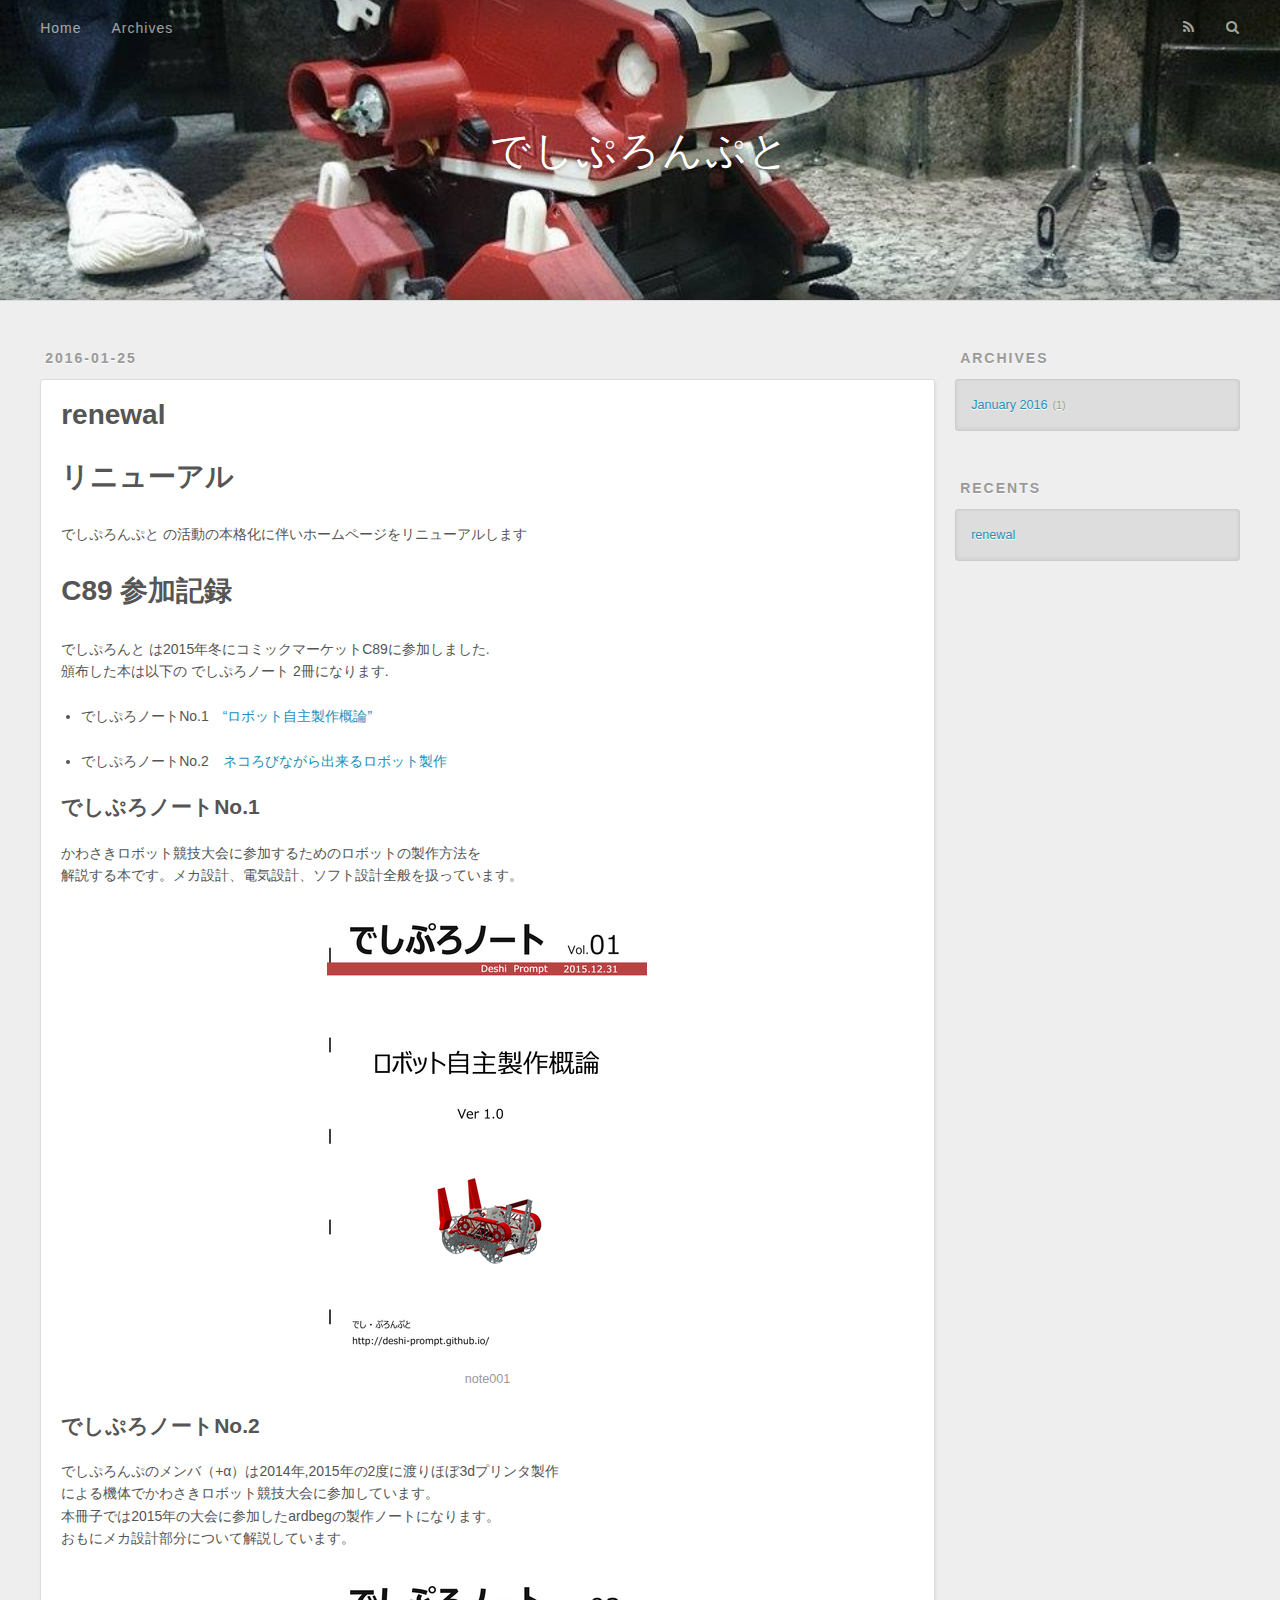
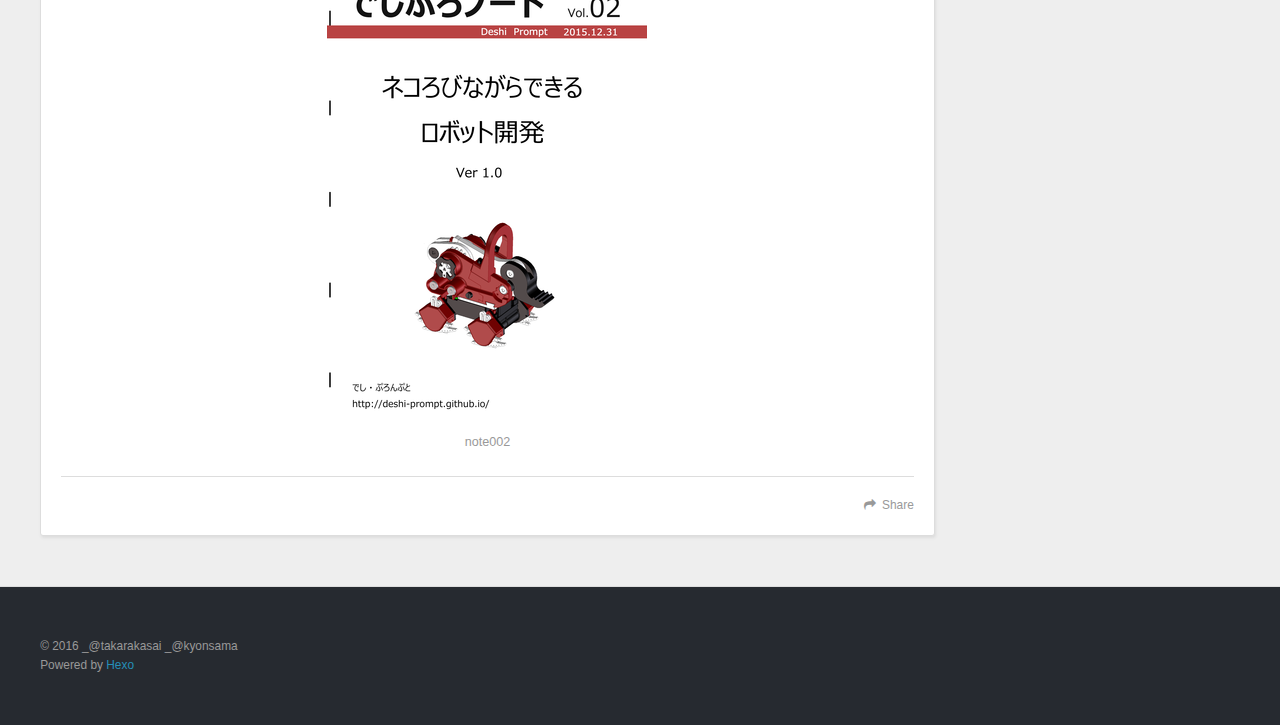
<file: index.html>
<!DOCTYPE html>
<html>
<head>
  <meta charset="utf-8">
  
  <title>でしぷろんぷと</title>
  <meta name="viewport" content="width=device-width, initial-scale=1, maximum-scale=1">
  <meta name="description">
<meta property="og:type" content="website">
<meta property="og:title" content="でしぷろんぷと">
<meta property="og:url" content="http://yoursite.com/index.html">
<meta property="og:site_name" content="でしぷろんぷと">
<meta property="og:description">
<meta name="twitter:card" content="summary">
<meta name="twitter:title" content="でしぷろんぷと">
<meta name="twitter:description">
  
    <link rel="alternative" href="/atom.xml" title="でしぷろんぷと" type="application/atom+xml">
  
  
    <link rel="icon" href="/favicon.png">
  
  <link href="//fonts.googleapis.com/css?family=Source+Code+Pro" rel="stylesheet" type="text/css">
  <link rel="stylesheet" href="/css/style.css" type="text/css">
  

</head>
<body>
  <div id="container">
    <div id="wrap">
      <header id="header">
  <div id="banner"></div>
  <div id="header-outer" class="outer">
    <div id="header-title" class="inner">
      <h1 id="logo-wrap">
        <a href="/" id="logo">でしぷろんぷと</a>
      </h1>
      
    </div>
    <div id="header-inner" class="inner">
      <nav id="main-nav">
        <a id="main-nav-toggle" class="nav-icon"></a>
        
          <a class="main-nav-link" href="/">Home</a>
        
          <a class="main-nav-link" href="/archives">Archives</a>
        
      </nav>
      <nav id="sub-nav">
        
          <a id="nav-rss-link" class="nav-icon" href="/atom.xml" title="RSS Feed"></a>
        
        <a id="nav-search-btn" class="nav-icon" title="Search"></a>
      </nav>
      <div id="search-form-wrap">
        <form action="//google.com/search" method="get" accept-charset="UTF-8" class="search-form"><input type="search" name="q" results="0" class="search-form-input" placeholder="Search"><button type="submit" class="search-form-submit">&#xF002;</button><input type="hidden" name="sitesearch" value="http://yoursite.com"></form>
      </div>
    </div>
  </div>
</header>
      <div class="outer">
        <section id="main">
  
    <article id="post-renewal" class="article article-type-post" itemscope itemprop="blogPost">
  <div class="article-meta">
    <a href="/2016/01/25/renewal/" class="article-date">
  <time datetime="2016-01-24T18:26:29.000Z" itemprop="datePublished">2016-01-25</time>
</a>
    
  </div>
  <div class="article-inner">
    
    
      <header class="article-header">
        
  
    <h1 itemprop="name">
      <a class="article-title" href="/2016/01/25/renewal/">renewal</a>
    </h1>
  

      </header>
    
    <div class="article-entry" itemprop="articleBody">
      
        <h1 id="u30EA_u30CB_u30E5_u30FC_u30A2_u30EB"><a href="#u30EA_u30CB_u30E5_u30FC_u30A2_u30EB" class="headerlink" title="リニューアル"></a>リニューアル</h1><p>でしぷろんぷと の活動の本格化に伴いホームページをリニューアルします</p>
<h1 id="C89__u53C2_u52A0_u8A18_u9332"><a href="#C89__u53C2_u52A0_u8A18_u9332" class="headerlink" title="C89 参加記録"></a>C89 参加記録</h1><p>でしぷろんと は2015年冬にコミックマーケットC89に参加しました.<br>頒布した本は以下の でしぷろノート 2冊になります.</p>
<ul>
<li><p>でしぷろノートNo.1　<a href="http://deshi-prompt.github.io/note001_intro/" target="_blank" rel="external">“ロボット自主製作概論”</a></p>
</li>
<li><p>でしぷろノートNo.2　<a href="http://deshi-prompt.github.io/note002_neko" target="_blank" rel="external">ネコろびながら出来るロボット製作</a></p>
</li>
</ul>
<h2 id="u3067_u3057_u3077_u308D_u30CE_u30FC_u30C8No-1"><a href="#u3067_u3057_u3077_u308D_u30CE_u30FC_u30C8No-1" class="headerlink" title="でしぷろノートNo.1"></a>でしぷろノートNo.1</h2><p>かわさきロボット競技大会に参加するためのロボットの製作方法を<br>解説する本です。メカ設計、電気設計、ソフト設計全般を扱っています。</p>
<p><img src="/2016/01/25/renewal/C89/front_cover_note001.png" alt="note001" title="でしぷろノートNo.1"></p>
<h2 id="u3067_u3057_u3077_u308D_u30CE_u30FC_u30C8No-2"><a href="#u3067_u3057_u3077_u308D_u30CE_u30FC_u30C8No-2" class="headerlink" title="でしぷろノートNo.2"></a>でしぷろノートNo.2</h2><p>でしぷろんぷのメンバ（+α）は2014年,2015年の2度に渡りほぼ3dプリンタ製作<br>による機体でかわさきロボット競技大会に参加しています。<br>本冊子では2015年の大会に参加したardbegの製作ノートになります。<br>おもにメカ設計部分について解説しています。</p>
<p><img src="/2016/01/25/renewal/C89/front_cover_note002.png" alt="note002" title="でしぷろノートNo.1"></p>

      
    </div>
    <footer class="article-footer">
      <a data-url="http://yoursite.com/2016/01/25/renewal/" data-id="cijsyvuak0000mwer2ofbw6m6" class="article-share-link">Share</a>
      
      
    </footer>
  </div>
  
</article>


  
  
</section>
        
          <aside id="sidebar">
  
    
  
    
  
    
  
    
  <div class="widget-wrap">
    <h3 class="widget-title">Archives</h3>
    <div class="widget">
      <ul class="archive-list"><li class="archive-list-item"><a class="archive-list-link" href="/archives/2016/01/">January 2016</a><span class="archive-list-count">1</span></li></ul>
    </div>
  </div>

  
    
  <div class="widget-wrap">
    <h3 class="widget-title">Recents</h3>
    <div class="widget">
      <ul>
        
          <li>
            <a href="/2016/01/25/renewal/">renewal</a>
          </li>
        
      </ul>
    </div>
  </div>

  
</aside>
        
      </div>
      <footer id="footer">
  
  <div class="outer">
    <div id="footer-info" class="inner">
      &copy; 2016 _@takarakasai _@kyonsama<br>
      Powered by <a href="http://hexo.io/" target="_blank">Hexo</a>
    </div>
  </div>
</footer>
    </div>
    <nav id="mobile-nav">
  
    <a href="/" class="mobile-nav-link">Home</a>
  
    <a href="/archives" class="mobile-nav-link">Archives</a>
  
</nav>
    

<script src="//ajax.googleapis.com/ajax/libs/jquery/2.0.3/jquery.min.js"></script>


  <link rel="stylesheet" href="/fancybox/jquery.fancybox.css" type="text/css">
  <script src="/fancybox/jquery.fancybox.pack.js" type="text/javascript"></script>


<script src="/js/script.js" type="text/javascript"></script>

  </div>
</body>
</html>
</file>
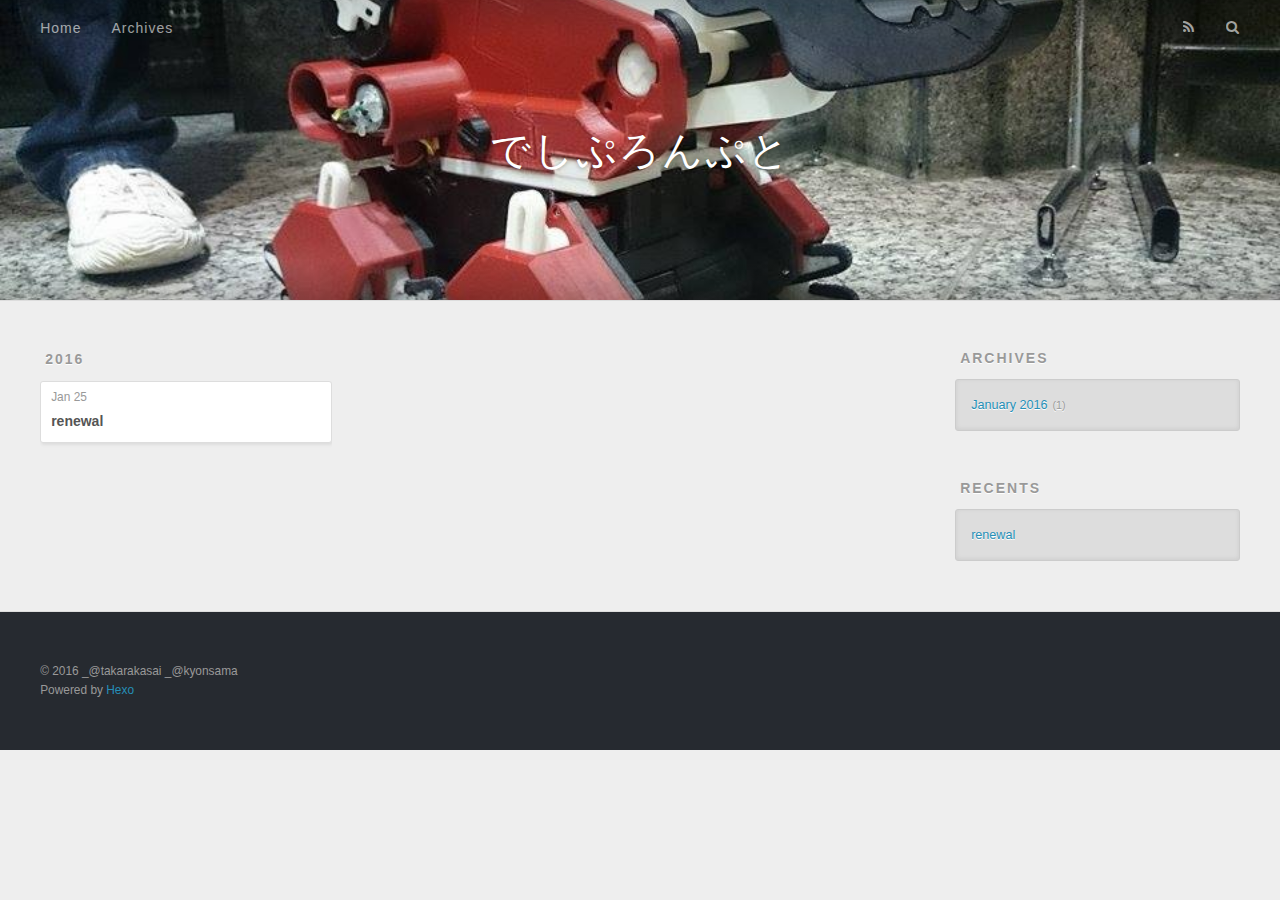
<file: archives/index.html>
<!DOCTYPE html>
<html>
<head>
  <meta charset="utf-8">
  
  <title>Archives | でしぷろんぷと</title>
  <meta name="viewport" content="width=device-width, initial-scale=1, maximum-scale=1">
  <meta name="description">
<meta property="og:type" content="website">
<meta property="og:title" content="でしぷろんぷと">
<meta property="og:url" content="http://yoursite.com/archives/index.html">
<meta property="og:site_name" content="でしぷろんぷと">
<meta property="og:description">
<meta name="twitter:card" content="summary">
<meta name="twitter:title" content="でしぷろんぷと">
<meta name="twitter:description">
  
    <link rel="alternative" href="/atom.xml" title="でしぷろんぷと" type="application/atom+xml">
  
  
    <link rel="icon" href="/favicon.png">
  
  <link href="//fonts.googleapis.com/css?family=Source+Code+Pro" rel="stylesheet" type="text/css">
  <link rel="stylesheet" href="/css/style.css" type="text/css">
  

</head>
<body>
  <div id="container">
    <div id="wrap">
      <header id="header">
  <div id="banner"></div>
  <div id="header-outer" class="outer">
    <div id="header-title" class="inner">
      <h1 id="logo-wrap">
        <a href="/" id="logo">でしぷろんぷと</a>
      </h1>
      
    </div>
    <div id="header-inner" class="inner">
      <nav id="main-nav">
        <a id="main-nav-toggle" class="nav-icon"></a>
        
          <a class="main-nav-link" href="/">Home</a>
        
          <a class="main-nav-link" href="/archives">Archives</a>
        
      </nav>
      <nav id="sub-nav">
        
          <a id="nav-rss-link" class="nav-icon" href="/atom.xml" title="RSS Feed"></a>
        
        <a id="nav-search-btn" class="nav-icon" title="Search"></a>
      </nav>
      <div id="search-form-wrap">
        <form action="//google.com/search" method="get" accept-charset="UTF-8" class="search-form"><input type="search" name="q" results="0" class="search-form-input" placeholder="Search"><button type="submit" class="search-form-submit">&#xF002;</button><input type="hidden" name="sitesearch" value="http://yoursite.com"></form>
      </div>
    </div>
  </div>
</header>
      <div class="outer">
        <section id="main">
  
  
    
    
      
      
      <section class="archives-wrap">
        <div class="archive-year-wrap">
          <a href="/archives/2016" class="archive-year">2016</a>
        </div>
        <div class="archives">
    
    <article class="archive-article archive-type-post">
  <div class="archive-article-inner">
    <header class="archive-article-header">
      <a href="/2016/01/25/renewal/" class="archive-article-date">
  <time datetime="2016-01-24T18:26:29.000Z" itemprop="datePublished">Jan 25</time>
</a>
      
  
    <h1 itemprop="name">
      <a class="archive-article-title" href="/2016/01/25/renewal/">renewal</a>
    </h1>
  

    </header>
  </div>
</article>
  
  
    </div></section>
  
</section>
        
          <aside id="sidebar">
  
    
  
    
  
    
  
    
  <div class="widget-wrap">
    <h3 class="widget-title">Archives</h3>
    <div class="widget">
      <ul class="archive-list"><li class="archive-list-item"><a class="archive-list-link" href="/archives/2016/01/">January 2016</a><span class="archive-list-count">1</span></li></ul>
    </div>
  </div>

  
    
  <div class="widget-wrap">
    <h3 class="widget-title">Recents</h3>
    <div class="widget">
      <ul>
        
          <li>
            <a href="/2016/01/25/renewal/">renewal</a>
          </li>
        
      </ul>
    </div>
  </div>

  
</aside>
        
      </div>
      <footer id="footer">
  
  <div class="outer">
    <div id="footer-info" class="inner">
      &copy; 2016 _@takarakasai _@kyonsama<br>
      Powered by <a href="http://hexo.io/" target="_blank">Hexo</a>
    </div>
  </div>
</footer>
    </div>
    <nav id="mobile-nav">
  
    <a href="/" class="mobile-nav-link">Home</a>
  
    <a href="/archives" class="mobile-nav-link">Archives</a>
  
</nav>
    

<script src="//ajax.googleapis.com/ajax/libs/jquery/2.0.3/jquery.min.js"></script>


  <link rel="stylesheet" href="/fancybox/jquery.fancybox.css" type="text/css">
  <script src="/fancybox/jquery.fancybox.pack.js" type="text/javascript"></script>


<script src="/js/script.js" type="text/javascript"></script>

  </div>
</body>
</html>
</file>
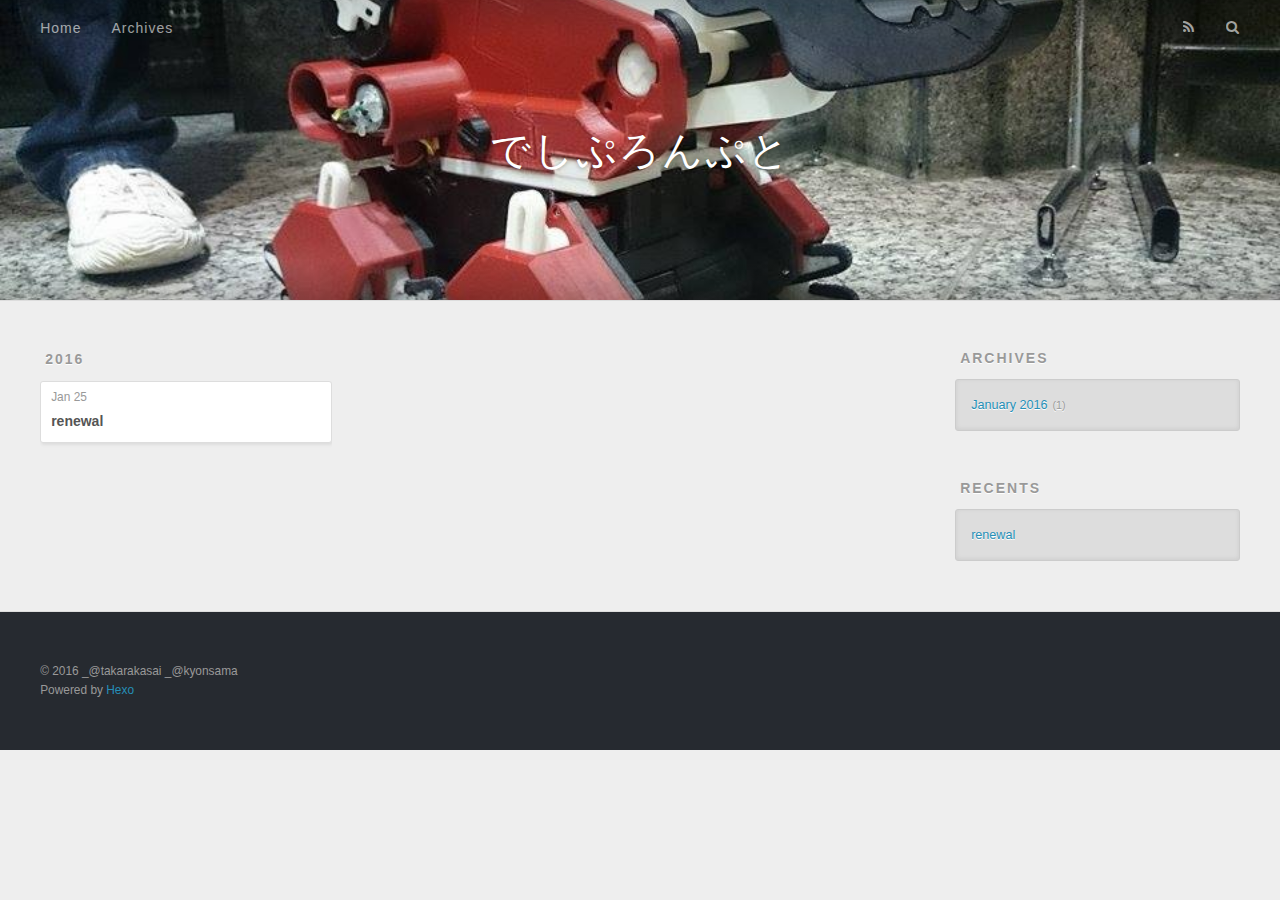
<file: archives/2016/index.html>
<!DOCTYPE html>
<html>
<head>
  <meta charset="utf-8">
  
  <title>Archives: 2016 | でしぷろんぷと</title>
  <meta name="viewport" content="width=device-width, initial-scale=1, maximum-scale=1">
  <meta name="description">
<meta property="og:type" content="website">
<meta property="og:title" content="でしぷろんぷと">
<meta property="og:url" content="http://yoursite.com/archives/2016/index.html">
<meta property="og:site_name" content="でしぷろんぷと">
<meta property="og:description">
<meta name="twitter:card" content="summary">
<meta name="twitter:title" content="でしぷろんぷと">
<meta name="twitter:description">
  
    <link rel="alternative" href="/atom.xml" title="でしぷろんぷと" type="application/atom+xml">
  
  
    <link rel="icon" href="/favicon.png">
  
  <link href="//fonts.googleapis.com/css?family=Source+Code+Pro" rel="stylesheet" type="text/css">
  <link rel="stylesheet" href="/css/style.css" type="text/css">
  

</head>
<body>
  <div id="container">
    <div id="wrap">
      <header id="header">
  <div id="banner"></div>
  <div id="header-outer" class="outer">
    <div id="header-title" class="inner">
      <h1 id="logo-wrap">
        <a href="/" id="logo">でしぷろんぷと</a>
      </h1>
      
    </div>
    <div id="header-inner" class="inner">
      <nav id="main-nav">
        <a id="main-nav-toggle" class="nav-icon"></a>
        
          <a class="main-nav-link" href="/">Home</a>
        
          <a class="main-nav-link" href="/archives">Archives</a>
        
      </nav>
      <nav id="sub-nav">
        
          <a id="nav-rss-link" class="nav-icon" href="/atom.xml" title="RSS Feed"></a>
        
        <a id="nav-search-btn" class="nav-icon" title="Search"></a>
      </nav>
      <div id="search-form-wrap">
        <form action="//google.com/search" method="get" accept-charset="UTF-8" class="search-form"><input type="search" name="q" results="0" class="search-form-input" placeholder="Search"><button type="submit" class="search-form-submit">&#xF002;</button><input type="hidden" name="sitesearch" value="http://yoursite.com"></form>
      </div>
    </div>
  </div>
</header>
      <div class="outer">
        <section id="main">
  
  
    
    
      
      
      <section class="archives-wrap">
        <div class="archive-year-wrap">
          <a href="/archives/2016" class="archive-year">2016</a>
        </div>
        <div class="archives">
    
    <article class="archive-article archive-type-post">
  <div class="archive-article-inner">
    <header class="archive-article-header">
      <a href="/2016/01/25/renewal/" class="archive-article-date">
  <time datetime="2016-01-24T18:26:29.000Z" itemprop="datePublished">Jan 25</time>
</a>
      
  
    <h1 itemprop="name">
      <a class="archive-article-title" href="/2016/01/25/renewal/">renewal</a>
    </h1>
  

    </header>
  </div>
</article>
  
  
    </div></section>
  
</section>
        
          <aside id="sidebar">
  
    
  
    
  
    
  
    
  <div class="widget-wrap">
    <h3 class="widget-title">Archives</h3>
    <div class="widget">
      <ul class="archive-list"><li class="archive-list-item"><a class="archive-list-link" href="/archives/2016/01/">January 2016</a><span class="archive-list-count">1</span></li></ul>
    </div>
  </div>

  
    
  <div class="widget-wrap">
    <h3 class="widget-title">Recents</h3>
    <div class="widget">
      <ul>
        
          <li>
            <a href="/2016/01/25/renewal/">renewal</a>
          </li>
        
      </ul>
    </div>
  </div>

  
</aside>
        
      </div>
      <footer id="footer">
  
  <div class="outer">
    <div id="footer-info" class="inner">
      &copy; 2016 _@takarakasai _@kyonsama<br>
      Powered by <a href="http://hexo.io/" target="_blank">Hexo</a>
    </div>
  </div>
</footer>
    </div>
    <nav id="mobile-nav">
  
    <a href="/" class="mobile-nav-link">Home</a>
  
    <a href="/archives" class="mobile-nav-link">Archives</a>
  
</nav>
    

<script src="//ajax.googleapis.com/ajax/libs/jquery/2.0.3/jquery.min.js"></script>


  <link rel="stylesheet" href="/fancybox/jquery.fancybox.css" type="text/css">
  <script src="/fancybox/jquery.fancybox.pack.js" type="text/javascript"></script>


<script src="/js/script.js" type="text/javascript"></script>

  </div>
</body>
</html>
</file>
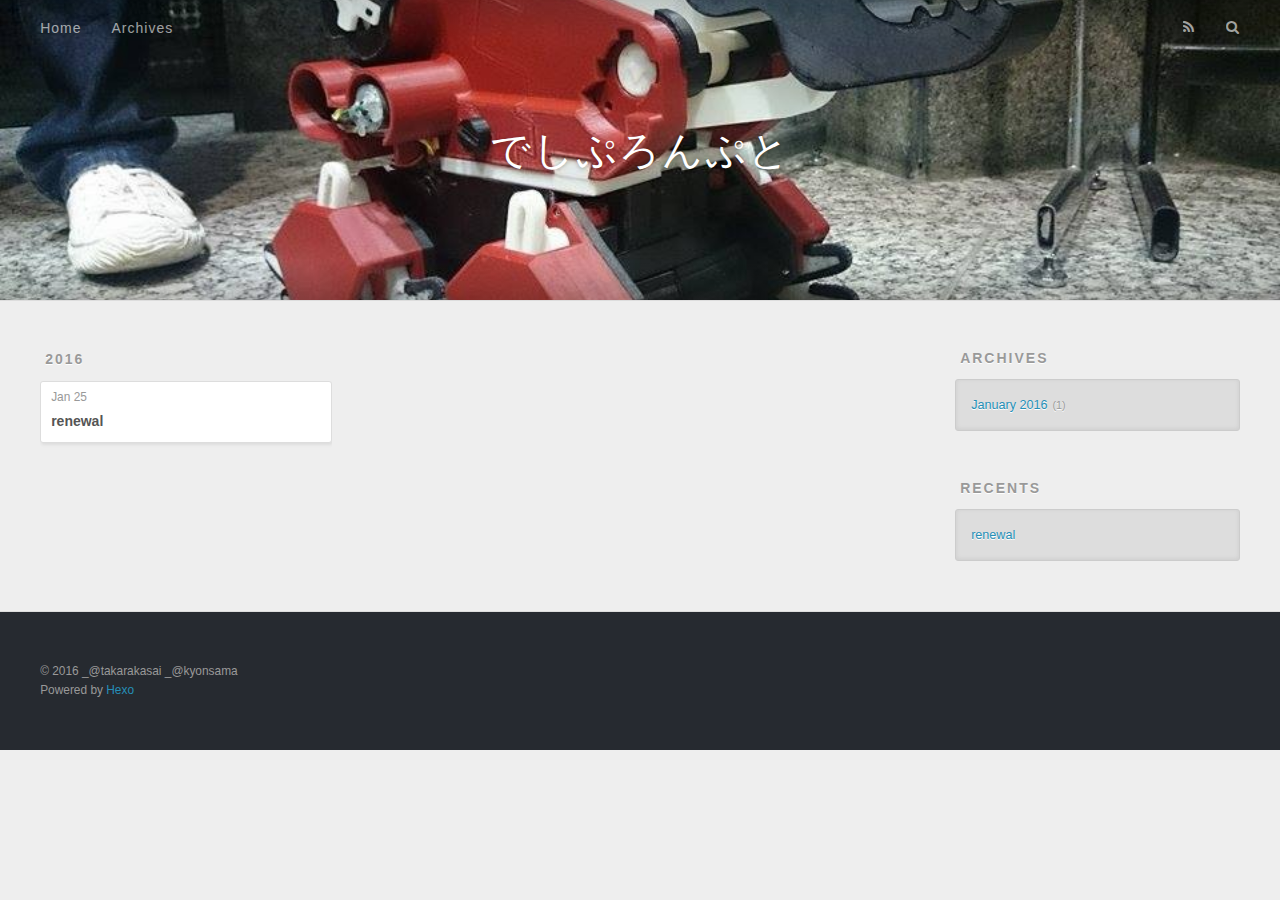
<file: archives/2016/01/index.html>
<!DOCTYPE html>
<html>
<head>
  <meta charset="utf-8">
  
  <title>Archives: 2016/1 | でしぷろんぷと</title>
  <meta name="viewport" content="width=device-width, initial-scale=1, maximum-scale=1">
  <meta name="description">
<meta property="og:type" content="website">
<meta property="og:title" content="でしぷろんぷと">
<meta property="og:url" content="http://yoursite.com/archives/2016/01/index.html">
<meta property="og:site_name" content="でしぷろんぷと">
<meta property="og:description">
<meta name="twitter:card" content="summary">
<meta name="twitter:title" content="でしぷろんぷと">
<meta name="twitter:description">
  
    <link rel="alternative" href="/atom.xml" title="でしぷろんぷと" type="application/atom+xml">
  
  
    <link rel="icon" href="/favicon.png">
  
  <link href="//fonts.googleapis.com/css?family=Source+Code+Pro" rel="stylesheet" type="text/css">
  <link rel="stylesheet" href="/css/style.css" type="text/css">
  

</head>
<body>
  <div id="container">
    <div id="wrap">
      <header id="header">
  <div id="banner"></div>
  <div id="header-outer" class="outer">
    <div id="header-title" class="inner">
      <h1 id="logo-wrap">
        <a href="/" id="logo">でしぷろんぷと</a>
      </h1>
      
    </div>
    <div id="header-inner" class="inner">
      <nav id="main-nav">
        <a id="main-nav-toggle" class="nav-icon"></a>
        
          <a class="main-nav-link" href="/">Home</a>
        
          <a class="main-nav-link" href="/archives">Archives</a>
        
      </nav>
      <nav id="sub-nav">
        
          <a id="nav-rss-link" class="nav-icon" href="/atom.xml" title="RSS Feed"></a>
        
        <a id="nav-search-btn" class="nav-icon" title="Search"></a>
      </nav>
      <div id="search-form-wrap">
        <form action="//google.com/search" method="get" accept-charset="UTF-8" class="search-form"><input type="search" name="q" results="0" class="search-form-input" placeholder="Search"><button type="submit" class="search-form-submit">&#xF002;</button><input type="hidden" name="sitesearch" value="http://yoursite.com"></form>
      </div>
    </div>
  </div>
</header>
      <div class="outer">
        <section id="main">
  
  
    
    
      
      
      <section class="archives-wrap">
        <div class="archive-year-wrap">
          <a href="/archives/2016" class="archive-year">2016</a>
        </div>
        <div class="archives">
    
    <article class="archive-article archive-type-post">
  <div class="archive-article-inner">
    <header class="archive-article-header">
      <a href="/2016/01/25/renewal/" class="archive-article-date">
  <time datetime="2016-01-24T18:26:29.000Z" itemprop="datePublished">Jan 25</time>
</a>
      
  
    <h1 itemprop="name">
      <a class="archive-article-title" href="/2016/01/25/renewal/">renewal</a>
    </h1>
  

    </header>
  </div>
</article>
  
  
    </div></section>
  
</section>
        
          <aside id="sidebar">
  
    
  
    
  
    
  
    
  <div class="widget-wrap">
    <h3 class="widget-title">Archives</h3>
    <div class="widget">
      <ul class="archive-list"><li class="archive-list-item"><a class="archive-list-link" href="/archives/2016/01/">January 2016</a><span class="archive-list-count">1</span></li></ul>
    </div>
  </div>

  
    
  <div class="widget-wrap">
    <h3 class="widget-title">Recents</h3>
    <div class="widget">
      <ul>
        
          <li>
            <a href="/2016/01/25/renewal/">renewal</a>
          </li>
        
      </ul>
    </div>
  </div>

  
</aside>
        
      </div>
      <footer id="footer">
  
  <div class="outer">
    <div id="footer-info" class="inner">
      &copy; 2016 _@takarakasai _@kyonsama<br>
      Powered by <a href="http://hexo.io/" target="_blank">Hexo</a>
    </div>
  </div>
</footer>
    </div>
    <nav id="mobile-nav">
  
    <a href="/" class="mobile-nav-link">Home</a>
  
    <a href="/archives" class="mobile-nav-link">Archives</a>
  
</nav>
    

<script src="//ajax.googleapis.com/ajax/libs/jquery/2.0.3/jquery.min.js"></script>


  <link rel="stylesheet" href="/fancybox/jquery.fancybox.css" type="text/css">
  <script src="/fancybox/jquery.fancybox.pack.js" type="text/javascript"></script>


<script src="/js/script.js" type="text/javascript"></script>

  </div>
</body>
</html>
</file>
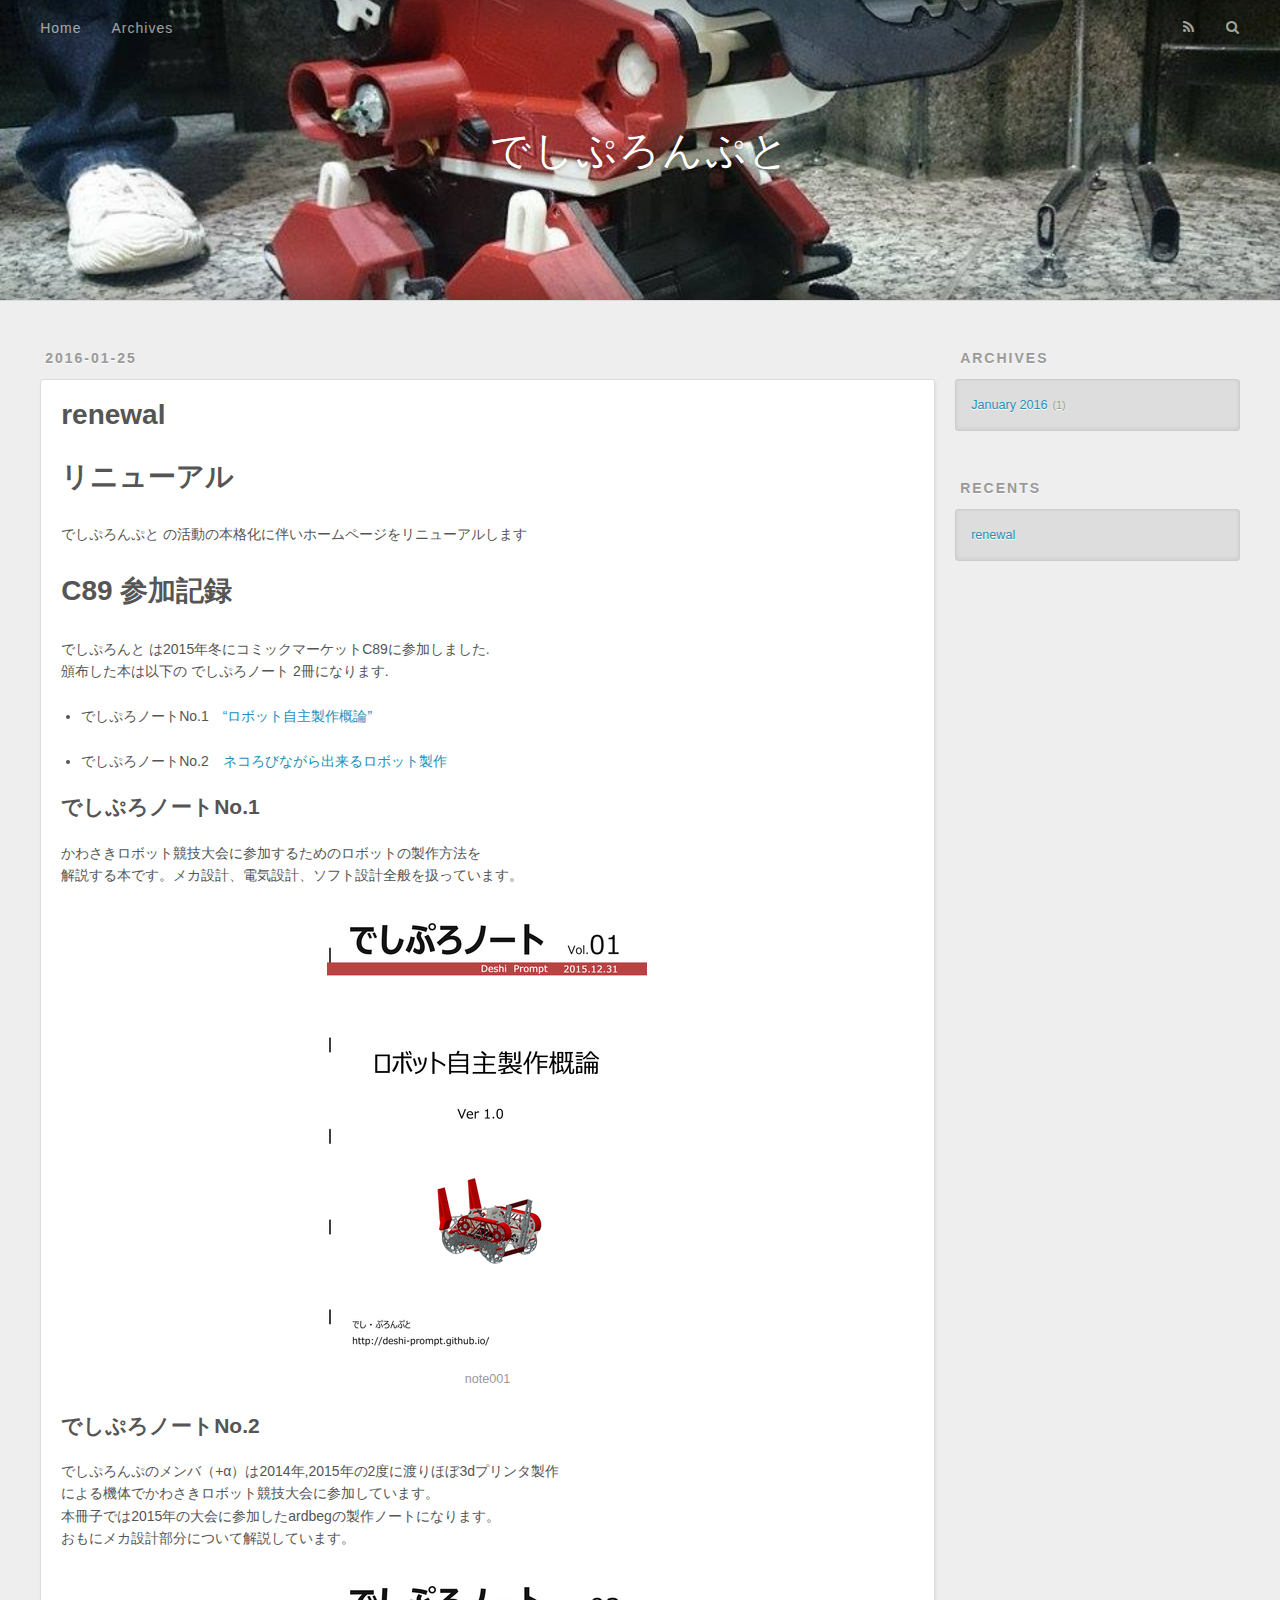
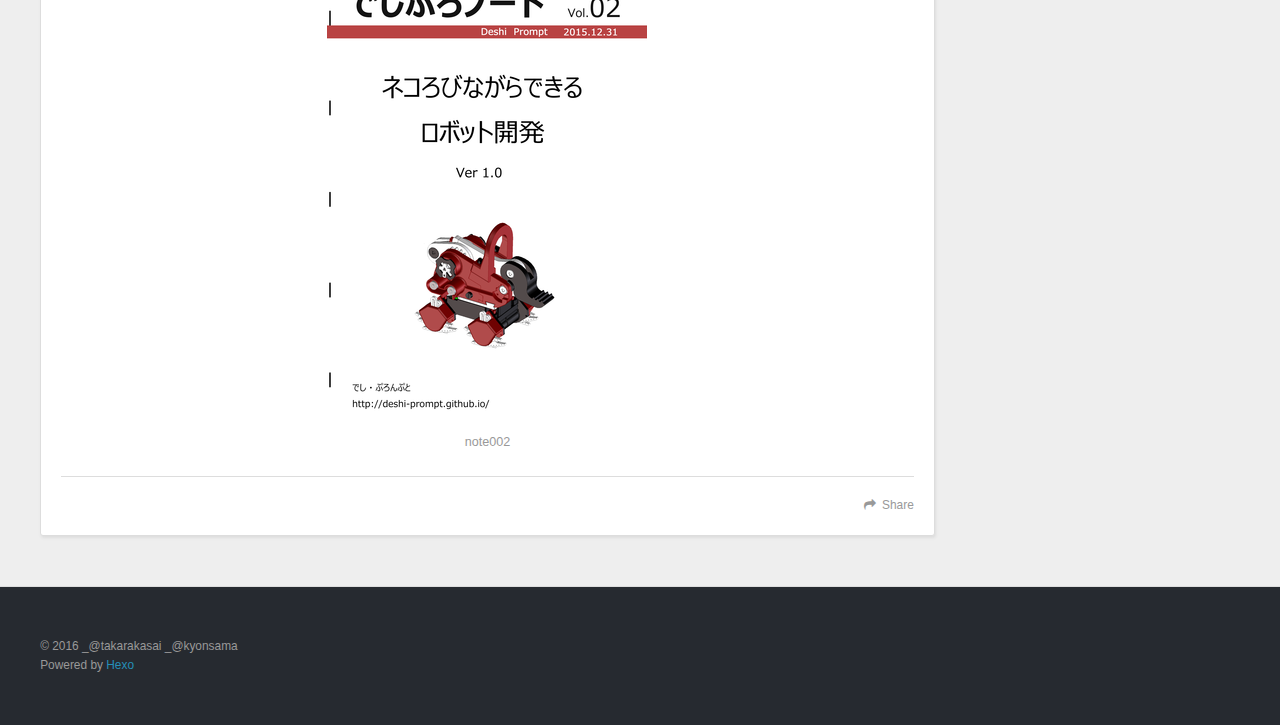
<file: 2016/01/25/renewal/index.html>
<!DOCTYPE html>
<html>
<head>
  <meta charset="utf-8">
  
  <title>renewal | でしぷろんぷと</title>
  <meta name="viewport" content="width=device-width, initial-scale=1, maximum-scale=1">
  <meta name="description" content="リニューアルでしぷろんぷと の活動の本格化に伴いホームページをリニューアルします
C89 参加記録でしぷろんと は2015年冬にコミックマーケットC89に参加しました.頒布した本は以下の でしぷろノート 2冊になります.

でしぷろノートNo.1　“ロボット自主製作概論”

でしぷろノートNo.2　ネコろびながら出来るロボット製作


でしぷろノートNo.1かわさきロボット競技大会に参加するための">
<meta property="og:type" content="article">
<meta property="og:title" content="renewal">
<meta property="og:url" content="http://yoursite.com/2016/01/25/renewal/index.html">
<meta property="og:site_name" content="でしぷろんぷと">
<meta property="og:description" content="リニューアルでしぷろんぷと の活動の本格化に伴いホームページをリニューアルします
C89 参加記録でしぷろんと は2015年冬にコミックマーケットC89に参加しました.頒布した本は以下の でしぷろノート 2冊になります.

でしぷろノートNo.1　“ロボット自主製作概論”

でしぷろノートNo.2　ネコろびながら出来るロボット製作


でしぷろノートNo.1かわさきロボット競技大会に参加するための">
<meta property="og:image" content="http://yoursite.com/2016/01/25/renewal/C89/front_cover_note001.png">
<meta property="og:image" content="http://yoursite.com/2016/01/25/renewal/C89/front_cover_note002.png">
<meta property="og:updated_time" content="2016-01-24T19:54:06.000Z">
<meta name="twitter:card" content="summary">
<meta name="twitter:title" content="renewal">
<meta name="twitter:description" content="リニューアルでしぷろんぷと の活動の本格化に伴いホームページをリニューアルします
C89 参加記録でしぷろんと は2015年冬にコミックマーケットC89に参加しました.頒布した本は以下の でしぷろノート 2冊になります.

でしぷろノートNo.1　“ロボット自主製作概論”

でしぷろノートNo.2　ネコろびながら出来るロボット製作


でしぷろノートNo.1かわさきロボット競技大会に参加するための">
  
    <link rel="alternative" href="/atom.xml" title="でしぷろんぷと" type="application/atom+xml">
  
  
    <link rel="icon" href="/favicon.png">
  
  <link href="//fonts.googleapis.com/css?family=Source+Code+Pro" rel="stylesheet" type="text/css">
  <link rel="stylesheet" href="/css/style.css" type="text/css">
  

</head>
<body>
  <div id="container">
    <div id="wrap">
      <header id="header">
  <div id="banner"></div>
  <div id="header-outer" class="outer">
    <div id="header-title" class="inner">
      <h1 id="logo-wrap">
        <a href="/" id="logo">でしぷろんぷと</a>
      </h1>
      
    </div>
    <div id="header-inner" class="inner">
      <nav id="main-nav">
        <a id="main-nav-toggle" class="nav-icon"></a>
        
          <a class="main-nav-link" href="/">Home</a>
        
          <a class="main-nav-link" href="/archives">Archives</a>
        
      </nav>
      <nav id="sub-nav">
        
          <a id="nav-rss-link" class="nav-icon" href="/atom.xml" title="RSS Feed"></a>
        
        <a id="nav-search-btn" class="nav-icon" title="Search"></a>
      </nav>
      <div id="search-form-wrap">
        <form action="//google.com/search" method="get" accept-charset="UTF-8" class="search-form"><input type="search" name="q" results="0" class="search-form-input" placeholder="Search"><button type="submit" class="search-form-submit">&#xF002;</button><input type="hidden" name="sitesearch" value="http://yoursite.com"></form>
      </div>
    </div>
  </div>
</header>
      <div class="outer">
        <section id="main"><article id="post-renewal" class="article article-type-post" itemscope itemprop="blogPost">
  <div class="article-meta">
    <a href="/2016/01/25/renewal/" class="article-date">
  <time datetime="2016-01-24T18:26:29.000Z" itemprop="datePublished">2016-01-25</time>
</a>
    
  </div>
  <div class="article-inner">
    
    
      <header class="article-header">
        
  
    <h1 class="article-title" itemprop="name">
      renewal
    </h1>
  

      </header>
    
    <div class="article-entry" itemprop="articleBody">
      
        <h1 id="u30EA_u30CB_u30E5_u30FC_u30A2_u30EB"><a href="#u30EA_u30CB_u30E5_u30FC_u30A2_u30EB" class="headerlink" title="リニューアル"></a>リニューアル</h1><p>でしぷろんぷと の活動の本格化に伴いホームページをリニューアルします</p>
<h1 id="C89__u53C2_u52A0_u8A18_u9332"><a href="#C89__u53C2_u52A0_u8A18_u9332" class="headerlink" title="C89 参加記録"></a>C89 参加記録</h1><p>でしぷろんと は2015年冬にコミックマーケットC89に参加しました.<br>頒布した本は以下の でしぷろノート 2冊になります.</p>
<ul>
<li><p>でしぷろノートNo.1　<a href="http://deshi-prompt.github.io/note001_intro/" target="_blank" rel="external">“ロボット自主製作概論”</a></p>
</li>
<li><p>でしぷろノートNo.2　<a href="http://deshi-prompt.github.io/note002_neko" target="_blank" rel="external">ネコろびながら出来るロボット製作</a></p>
</li>
</ul>
<h2 id="u3067_u3057_u3077_u308D_u30CE_u30FC_u30C8No-1"><a href="#u3067_u3057_u3077_u308D_u30CE_u30FC_u30C8No-1" class="headerlink" title="でしぷろノートNo.1"></a>でしぷろノートNo.1</h2><p>かわさきロボット競技大会に参加するためのロボットの製作方法を<br>解説する本です。メカ設計、電気設計、ソフト設計全般を扱っています。</p>
<p><img src="/2016/01/25/renewal/C89/front_cover_note001.png" alt="note001" title="でしぷろノートNo.1"></p>
<h2 id="u3067_u3057_u3077_u308D_u30CE_u30FC_u30C8No-2"><a href="#u3067_u3057_u3077_u308D_u30CE_u30FC_u30C8No-2" class="headerlink" title="でしぷろノートNo.2"></a>でしぷろノートNo.2</h2><p>でしぷろんぷのメンバ（+α）は2014年,2015年の2度に渡りほぼ3dプリンタ製作<br>による機体でかわさきロボット競技大会に参加しています。<br>本冊子では2015年の大会に参加したardbegの製作ノートになります。<br>おもにメカ設計部分について解説しています。</p>
<p><img src="/2016/01/25/renewal/C89/front_cover_note002.png" alt="note002" title="でしぷろノートNo.1"></p>

      
    </div>
    <footer class="article-footer">
      <a data-url="http://yoursite.com/2016/01/25/renewal/" data-id="cijsyvuak0000mwer2ofbw6m6" class="article-share-link">Share</a>
      
      
    </footer>
  </div>
  
    
  
</article>

</section>
        
          <aside id="sidebar">
  
    
  
    
  
    
  
    
  <div class="widget-wrap">
    <h3 class="widget-title">Archives</h3>
    <div class="widget">
      <ul class="archive-list"><li class="archive-list-item"><a class="archive-list-link" href="/archives/2016/01/">January 2016</a><span class="archive-list-count">1</span></li></ul>
    </div>
  </div>

  
    
  <div class="widget-wrap">
    <h3 class="widget-title">Recents</h3>
    <div class="widget">
      <ul>
        
          <li>
            <a href="/2016/01/25/renewal/">renewal</a>
          </li>
        
      </ul>
    </div>
  </div>

  
</aside>
        
      </div>
      <footer id="footer">
  
  <div class="outer">
    <div id="footer-info" class="inner">
      &copy; 2016 _@takarakasai _@kyonsama<br>
      Powered by <a href="http://hexo.io/" target="_blank">Hexo</a>
    </div>
  </div>
</footer>
    </div>
    <nav id="mobile-nav">
  
    <a href="/" class="mobile-nav-link">Home</a>
  
    <a href="/archives" class="mobile-nav-link">Archives</a>
  
</nav>
    

<script src="//ajax.googleapis.com/ajax/libs/jquery/2.0.3/jquery.min.js"></script>


  <link rel="stylesheet" href="/fancybox/jquery.fancybox.css" type="text/css">
  <script src="/fancybox/jquery.fancybox.pack.js" type="text/javascript"></script>


<script src="/js/script.js" type="text/javascript"></script>

  </div>
</body>
</html>
</file>
<file: css/style.css>
body {
  width: 100%;
}
body:before,
body:after {
  content: "";
  display: table;
}
body:after {
  clear: both;
}
html,
body,
div,
span,
applet,
object,
iframe,
h1,
h2,
h3,
h4,
h5,
h6,
p,
blockquote,
pre,
a,
abbr,
acronym,
address,
big,
cite,
code,
del,
dfn,
em,
img,
ins,
kbd,
q,
s,
samp,
small,
strike,
strong,
sub,
sup,
tt,
var,
dl,
dt,
dd,
ol,
ul,
li,
fieldset,
form,
label,
legend,
table,
caption,
tbody,
tfoot,
thead,
tr,
th,
td {
  margin: 0;
  padding: 0;
  border: 0;
  outline: 0;
  font-weight: inherit;
  font-style: inherit;
  font-family: inherit;
  font-size: 100%;
  vertical-align: baseline;
}
body {
  line-height: 1;
  color: #000;
  background: #fff;
}
ol,
ul {
  list-style: none;
}
table {
  border-collapse: separate;
  border-spacing: 0;
  vertical-align: middle;
}
caption,
th,
td {
  text-align: left;
  font-weight: normal;
  vertical-align: middle;
}
a img {
  border: none;
}
input,
button {
  margin: 0;
  padding: 0;
}
input::-moz-focus-inner,
button::-moz-focus-inner {
  border: 0;
  padding: 0;
}
@font-face {
  font-family: FontAwesome;
  font-style: normal;
  font-weight: normal;
  src: url("fonts/fontawesome-webfont.eot?v=#4.0.3");
  src: url("fonts/fontawesome-webfont.eot?#iefix&v=#4.0.3") format("embedded-opentype"), url("fonts/fontawesome-webfont.woff?v=#4.0.3") format("woff"), url("fonts/fontawesome-webfont.ttf?v=#4.0.3") format("truetype"), url("fonts/fontawesome-webfont.svg#fontawesomeregular?v=#4.0.3") format("svg");
}
html,
body,
#container {
  height: 100%;
}
body {
  background: #eee;
  font: 14px "Helvetica Neue", Helvetica, Arial, sans-serif;
  -webkit-text-size-adjust: 100%;
}
.outer {
  max-width: 1220px;
  margin: 0 auto;
  padding: 0 20px;
}
.outer:before,
.outer:after {
  content: "";
  display: table;
}
.outer:after {
  clear: both;
}
.inner {
  display: inline;
  float: left;
  width: 98.33333333333333%;
  margin: 0 0.833333333333333%;
}
.left,
.alignleft {
  float: left;
}
.right,
.alignright {
  float: right;
}
.clear {
  clear: both;
}
#container {
  position: relative;
}
.mobile-nav-on {
  overflow: hidden;
}
#wrap {
  height: 100%;
  width: 100%;
  position: absolute;
  top: 0;
  left: 0;
  -webkit-transition: 0.2s ease-out;
  -moz-transition: 0.2s ease-out;
  -ms-transition: 0.2s ease-out;
  transition: 0.2s ease-out;
  z-index: 1;
  background: #eee;
}
.mobile-nav-on #wrap {
  left: 280px;
}
@media screen and (min-width: 768px) {
  #main {
    display: inline;
    float: left;
    width: 73.33333333333333%;
    margin: 0 0.833333333333333%;
  }
}
.article-date,
.article-category-link,
.archive-year,
.widget-title {
  text-decoration: none;
  text-transform: uppercase;
  letter-spacing: 2px;
  color: #999;
  margin-bottom: 1em;
  margin-left: 5px;
  line-height: 1em;
  text-shadow: 0 1px #fff;
  font-weight: bold;
}
.article-inner,
.archive-article-inner {
  background: #fff;
  -webkit-box-shadow: 1px 2px 3px #ddd;
  box-shadow: 1px 2px 3px #ddd;
  border: 1px solid #ddd;
  -webkit-border-radius: 3px;
  border-radius: 3px;
}
.article-entry h1,
.widget h1 {
  font-size: 2em;
}
.article-entry h2,
.widget h2 {
  font-size: 1.5em;
}
.article-entry h3,
.widget h3 {
  font-size: 1.3em;
}
.article-entry h4,
.widget h4 {
  font-size: 1.2em;
}
.article-entry h5,
.widget h5 {
  font-size: 1em;
}
.article-entry h6,
.widget h6 {
  font-size: 1em;
  color: #999;
}
.article-entry hr,
.widget hr {
  border: 1px dashed #ddd;
}
.article-entry strong,
.widget strong {
  font-weight: bold;
}
.article-entry em,
.widget em,
.article-entry cite,
.widget cite {
  font-style: italic;
}
.article-entry sup,
.widget sup,
.article-entry sub,
.widget sub {
  font-size: 0.75em;
  line-height: 0;
  position: relative;
  vertical-align: baseline;
}
.article-entry sup,
.widget sup {
  top: -0.5em;
}
.article-entry sub,
.widget sub {
  bottom: -0.2em;
}
.article-entry small,
.widget small {
  font-size: 0.85em;
}
.article-entry acronym,
.widget acronym,
.article-entry abbr,
.widget abbr {
  border-bottom: 1px dotted;
}
.article-entry ul,
.widget ul,
.article-entry ol,
.widget ol,
.article-entry dl,
.widget dl {
  margin: 0 20px;
  line-height: 1.6em;
}
.article-entry ul ul,
.widget ul ul,
.article-entry ol ul,
.widget ol ul,
.article-entry ul ol,
.widget ul ol,
.article-entry ol ol,
.widget ol ol {
  margin-top: 0;
  margin-bottom: 0;
}
.article-entry ul,
.widget ul {
  list-style: disc;
}
.article-entry ol,
.widget ol {
  list-style: decimal;
}
.article-entry dt,
.widget dt {
  font-weight: bold;
}
#header {
  height: 300px;
  position: relative;
  border-bottom: 1px solid #ddd;
}
#header:before,
#header:after {
  content: "";
  position: absolute;
  left: 0;
  right: 0;
  height: 40px;
}
#header:before {
  top: 0;
  background: -webkit-linear-gradient(rgba(0,0,0,0.2), transparent);
  background: -moz-linear-gradient(rgba(0,0,0,0.2), transparent);
  background: -ms-linear-gradient(rgba(0,0,0,0.2), transparent);
  background: linear-gradient(rgba(0,0,0,0.2), transparent);
}
#header:after {
  bottom: 0;
  background: -webkit-linear-gradient(transparent, rgba(0,0,0,0.2));
  background: -moz-linear-gradient(transparent, rgba(0,0,0,0.2));
  background: -ms-linear-gradient(transparent, rgba(0,0,0,0.2));
  background: linear-gradient(transparent, rgba(0,0,0,0.2));
}
#header-outer {
  height: 100%;
  position: relative;
}
#header-inner {
  position: relative;
  overflow: hidden;
}
#banner {
  position: absolute;
  top: 0;
  left: 0;
  width: 100%;
  height: 100%;
  background: url("images/banner.jpg") center #000;
  -webkit-background-size: cover;
  -moz-background-size: cover;
  background-size: cover;
  z-index: -1;
}
#header-title {
  text-align: center;
  height: 40px;
  position: absolute;
  top: 50%;
  left: 0;
  margin-top: -20px;
}
#logo,
#subtitle {
  text-decoration: none;
  color: #fff;
  font-weight: 300;
  text-shadow: 0 1px 4px rgba(0,0,0,0.3);
}
#logo {
  font-size: 40px;
  line-height: 40px;
  letter-spacing: 2px;
}
#subtitle {
  font-size: 16px;
  line-height: 16px;
  letter-spacing: 1px;
}
#subtitle-wrap {
  margin-top: 16px;
}
#main-nav {
  float: left;
  margin-left: -15px;
}
.nav-icon,
.main-nav-link {
  float: left;
  color: #fff;
  opacity: 0.6;
  text-decoration: none;
  text-shadow: 0 1px rgba(0,0,0,0.2);
  -webkit-transition: opacity 0.2s;
  -moz-transition: opacity 0.2s;
  -ms-transition: opacity 0.2s;
  transition: opacity 0.2s;
  display: block;
  padding: 20px 15px;
}
.nav-icon:hover,
.main-nav-link:hover {
  opacity: 1;
}
.nav-icon {
  font-family: FontAwesome;
  text-align: center;
  font-size: 14px;
  width: 14px;
  height: 14px;
  padding: 20px 15px;
  position: relative;
  cursor: pointer;
}
.main-nav-link {
  font-weight: 300;
  letter-spacing: 1px;
}
@media screen and (max-width: 479px) {
  .main-nav-link {
    display: none;
  }
}
#main-nav-toggle {
  display: none;
}
#main-nav-toggle:before {
  content: "\f0c9";
}
@media screen and (max-width: 479px) {
  #main-nav-toggle {
    display: block;
  }
}
#sub-nav {
  float: right;
  margin-right: -15px;
}
#nav-rss-link:before {
  content: "\f09e";
}
#nav-search-btn:before {
  content: "\f002";
}
#search-form-wrap {
  position: absolute;
  top: 15px;
  width: 150px;
  height: 30px;
  right: -150px;
  opacity: 0;
  -webkit-transition: 0.2s ease-out;
  -moz-transition: 0.2s ease-out;
  -ms-transition: 0.2s ease-out;
  transition: 0.2s ease-out;
}
#search-form-wrap.on {
  opacity: 1;
  right: 0;
}
@media screen and (max-width: 479px) {
  #search-form-wrap {
    width: 100%;
    right: -100%;
  }
}
.search-form {
  position: absolute;
  top: 0;
  left: 0;
  right: 0;
  background: #fff;
  padding: 5px 15px;
  -webkit-border-radius: 15px;
  border-radius: 15px;
  -webkit-box-shadow: 0 0 10px rgba(0,0,0,0.3);
  box-shadow: 0 0 10px rgba(0,0,0,0.3);
}
.search-form-input {
  border: none;
  background: none;
  color: #555;
  width: 100%;
  font: 13px "Helvetica Neue", Helvetica, Arial, sans-serif;
  outline: none;
}
.search-form-input::-webkit-search-results-decoration,
.search-form-input::-webkit-search-cancel-button {
  -webkit-appearance: none;
}
.search-form-submit {
  position: absolute;
  top: 50%;
  right: 10px;
  margin-top: -7px;
  font: 13px FontAwesome;
  border: none;
  background: none;
  color: #bbb;
  cursor: pointer;
}
.search-form-submit:hover,
.search-form-submit:focus {
  color: #777;
}
.article {
  margin: 50px 0;
}
.article-inner {
  overflow: hidden;
}
.article-meta:before,
.article-meta:after {
  content: "";
  display: table;
}
.article-meta:after {
  clear: both;
}
.article-date {
  float: left;
}
.article-category {
  float: left;
  line-height: 1em;
  color: #ccc;
  text-shadow: 0 1px #fff;
  margin-left: 8px;
}
.article-category:before {
  content: "\2022";
}
.article-category-link {
  margin: 0 12px 1em;
}
.article-header {
  padding: 20px 20px 0;
}
.article-title {
  text-decoration: none;
  font-size: 2em;
  font-weight: bold;
  color: #555;
  line-height: 1.1em;
  -webkit-transition: color 0.2s;
  -moz-transition: color 0.2s;
  -ms-transition: color 0.2s;
  transition: color 0.2s;
}
a.article-title:hover {
  color: #258fb8;
}
.article-entry {
  color: #555;
  padding: 0 20px;
}
.article-entry:before,
.article-entry:after {
  content: "";
  display: table;
}
.article-entry:after {
  clear: both;
}
.article-entry p,
.article-entry table {
  line-height: 1.6em;
  margin: 1.6em 0;
}
.article-entry h1,
.article-entry h2,
.article-entry h3,
.article-entry h4,
.article-entry h5,
.article-entry h6 {
  font-weight: bold;
}
.article-entry h1,
.article-entry h2,
.article-entry h3,
.article-entry h4,
.article-entry h5,
.article-entry h6 {
  line-height: 1.1em;
  margin: 1.1em 0;
}
.article-entry a {
  color: #258fb8;
  text-decoration: none;
}
.article-entry a:hover {
  text-decoration: underline;
}
.article-entry ul,
.article-entry ol,
.article-entry dl {
  margin-top: 1.6em;
  margin-bottom: 1.6em;
}
.article-entry img,
.article-entry video {
  max-width: 100%;
  height: auto;
  display: block;
  margin: auto;
}
.article-entry iframe {
  border: none;
}
.article-entry table {
  width: 100%;
  border-collapse: collapse;
  border-spacing: 0;
}
.article-entry th {
  font-weight: bold;
  border-bottom: 3px solid #ddd;
  padding-bottom: 0.5em;
}
.article-entry td {
  border-bottom: 1px solid #ddd;
  padding: 10px 0;
}
.article-entry blockquote {
  font-family: Georgia, "Times New Roman", serif;
  font-size: 1.4em;
  margin: 1.6em 20px;
  text-align: center;
}
.article-entry blockquote footer {
  font-size: 14px;
  margin: 1.6em 0;
  font-family: "Helvetica Neue", Helvetica, Arial, sans-serif;
}
.article-entry blockquote footer cite:before {
  content: "—";
  padding: 0 0.5em;
}
.article-entry .pullquote {
  text-align: left;
  width: 45%;
  margin: 0;
}
.article-entry .pullquote.left {
  margin-left: 0.5em;
  margin-right: 1em;
}
.article-entry .pullquote.right {
  margin-right: 0.5em;
  margin-left: 1em;
}
.article-entry .caption {
  color: #999;
  display: block;
  font-size: 0.9em;
  margin-top: 0.5em;
  position: relative;
  text-align: center;
}
.article-entry .video-container {
  position: relative;
  padding-top: 56.25%;
  height: 0;
  overflow: hidden;
}
.article-entry .video-container iframe,
.article-entry .video-container object,
.article-entry .video-container embed {
  position: absolute;
  top: 0;
  left: 0;
  width: 100%;
  height: 100%;
  margin-top: 0;
}
.article-more-link a {
  display: inline-block;
  line-height: 1em;
  padding: 6px 15px;
  -webkit-border-radius: 15px;
  border-radius: 15px;
  background: #eee;
  color: #999;
  text-shadow: 0 1px #fff;
  text-decoration: none;
}
.article-more-link a:hover {
  background: #258fb8;
  color: #fff;
  text-decoration: none;
  text-shadow: 0 1px #1e7293;
}
.article-footer {
  font-size: 0.85em;
  line-height: 1.6em;
  border-top: 1px solid #ddd;
  padding-top: 1.6em;
  margin: 0 20px 20px;
}
.article-footer:before,
.article-footer:after {
  content: "";
  display: table;
}
.article-footer:after {
  clear: both;
}
.article-footer a {
  color: #999;
  text-decoration: none;
}
.article-footer a:hover {
  color: #555;
}
.article-tag-list-item {
  float: left;
  margin-right: 10px;
}
.article-tag-list-link:before {
  content: "#";
}
.article-comment-link {
  float: right;
}
.article-comment-link:before {
  content: "\f075";
  font-family: FontAwesome;
  padding-right: 8px;
}
.article-share-link {
  cursor: pointer;
  float: right;
  margin-left: 20px;
}
.article-share-link:before {
  content: "\f064";
  font-family: FontAwesome;
  padding-right: 6px;
}
#article-nav {
  position: relative;
}
#article-nav:before,
#article-nav:after {
  content: "";
  display: table;
}
#article-nav:after {
  clear: both;
}
@media screen and (min-width: 768px) {
  #article-nav {
    margin: 50px 0;
  }
  #article-nav:before {
    width: 8px;
    height: 8px;
    position: absolute;
    top: 50%;
    left: 50%;
    margin-top: -4px;
    margin-left: -4px;
    content: "";
    -webkit-border-radius: 50%;
    border-radius: 50%;
    background: #ddd;
    -webkit-box-shadow: 0 1px 2px #fff;
    box-shadow: 0 1px 2px #fff;
  }
}
.article-nav-link-wrap {
  text-decoration: none;
  text-shadow: 0 1px #fff;
  color: #999;
  -webkit-box-sizing: border-box;
  -moz-box-sizing: border-box;
  box-sizing: border-box;
  margin-top: 50px;
  text-align: center;
  display: block;
}
.article-nav-link-wrap:hover {
  color: #555;
}
@media screen and (min-width: 768px) {
  .article-nav-link-wrap {
    width: 50%;
    margin-top: 0;
  }
}
@media screen and (min-width: 768px) {
  #article-nav-newer {
    float: left;
    text-align: right;
    padding-right: 20px;
  }
}
@media screen and (min-width: 768px) {
  #article-nav-older {
    float: right;
    text-align: left;
    padding-left: 20px;
  }
}
.article-nav-caption {
  text-transform: uppercase;
  letter-spacing: 2px;
  color: #ddd;
  line-height: 1em;
  font-weight: bold;
}
#article-nav-newer .article-nav-caption {
  margin-right: -2px;
}
.article-nav-title {
  font-size: 0.85em;
  line-height: 1.6em;
  margin-top: 0.5em;
}
.article-share-box {
  position: absolute;
  display: none;
  background: #fff;
  -webkit-box-shadow: 1px 2px 10px rgba(0,0,0,0.2);
  box-shadow: 1px 2px 10px rgba(0,0,0,0.2);
  -webkit-border-radius: 3px;
  border-radius: 3px;
  margin-left: -145px;
  overflow: hidden;
  z-index: 1;
}
.article-share-box.on {
  display: block;
}
.article-share-input {
  width: 100%;
  background: none;
  -webkit-box-sizing: border-box;
  -moz-box-sizing: border-box;
  box-sizing: border-box;
  font: 14px "Helvetica Neue", Helvetica, Arial, sans-serif;
  padding: 0 15px;
  color: #555;
  outline: none;
  border: 1px solid #ddd;
  -webkit-border-radius: 3px 3px 0 0;
  border-radius: 3px 3px 0 0;
  height: 36px;
  line-height: 36px;
}
.article-share-links {
  background: #eee;
}
.article-share-links:before,
.article-share-links:after {
  content: "";
  display: table;
}
.article-share-links:after {
  clear: both;
}
.article-share-twitter,
.article-share-facebook,
.article-share-pinterest,
.article-share-google {
  width: 50px;
  height: 36px;
  display: block;
  float: left;
  position: relative;
  color: #999;
  text-shadow: 0 1px #fff;
}
.article-share-twitter:before,
.article-share-facebook:before,
.article-share-pinterest:before,
.article-share-google:before {
  font-size: 20px;
  font-family: FontAwesome;
  width: 20px;
  height: 20px;
  position: absolute;
  top: 50%;
  left: 50%;
  margin-top: -10px;
  margin-left: -10px;
  text-align: center;
}
.article-share-twitter:hover,
.article-share-facebook:hover,
.article-share-pinterest:hover,
.article-share-google:hover {
  color: #fff;
}
.article-share-twitter:before {
  content: "\f099";
}
.article-share-twitter:hover {
  background: #00aced;
  text-shadow: 0 1px #008abe;
}
.article-share-facebook:before {
  content: "\f09a";
}
.article-share-facebook:hover {
  background: #3b5998;
  text-shadow: 0 1px #2f477a;
}
.article-share-pinterest:before {
  content: "\f0d2";
}
.article-share-pinterest:hover {
  background: #cb2027;
  text-shadow: 0 1px #a21a1f;
}
.article-share-google:before {
  content: "\f0d5";
}
.article-share-google:hover {
  background: #dd4b39;
  text-shadow: 0 1px #be3221;
}
.article-gallery {
  background: #000;
  position: relative;
}
.article-gallery-photos {
  position: relative;
  overflow: hidden;
}
.article-gallery-img {
  display: none;
  max-width: 100%;
}
.article-gallery-img:first-child {
  display: block;
}
.article-gallery-img.loaded {
  position: absolute;
  display: block;
}
.article-gallery-img img {
  display: block;
  max-width: 100%;
  margin: 0 auto;
}
#comments {
  background: #fff;
  -webkit-box-shadow: 1px 2px 3px #ddd;
  box-shadow: 1px 2px 3px #ddd;
  padding: 20px;
  border: 1px solid #ddd;
  -webkit-border-radius: 3px;
  border-radius: 3px;
  margin: 50px 0;
}
#comments a {
  color: #258fb8;
}
.archives-wrap {
  margin: 50px 0;
}
.archives:before,
.archives:after {
  content: "";
  display: table;
}
.archives:after {
  clear: both;
}
.archive-year-wrap {
  margin-bottom: 1em;
}
.archives {
  -webkit-column-gap: 10px;
  -moz-column-gap: 10px;
  column-gap: 10px;
}
@media screen and (min-width: 480px) and (max-width: 767px) {
  .archives {
    -webkit-column-count: 2;
    -moz-column-count: 2;
    column-count: 2;
  }
}
@media screen and (min-width: 768px) {
  .archives {
    -webkit-column-count: 3;
    -moz-column-count: 3;
    column-count: 3;
  }
}
.archive-article {
  -webkit-column-break-inside: avoid;
  page-break-inside: avoid;
  overflow: hidden;
  break-inside: avoid-column;
}
.archive-article-inner {
  padding: 10px;
  margin-bottom: 15px;
}
.archive-article-title {
  text-decoration: none;
  font-weight: bold;
  color: #555;
  -webkit-transition: color 0.2s;
  -moz-transition: color 0.2s;
  -ms-transition: color 0.2s;
  transition: color 0.2s;
  line-height: 1.6em;
}
.archive-article-title:hover {
  color: #258fb8;
}
.archive-article-footer {
  margin-top: 1em;
}
.archive-article-date {
  color: #999;
  text-decoration: none;
  font-size: 0.85em;
  line-height: 1em;
  margin-bottom: 0.5em;
  display: block;
}
#page-nav {
  margin: 50px auto;
  background: #fff;
  -webkit-box-shadow: 1px 2px 3px #ddd;
  box-shadow: 1px 2px 3px #ddd;
  border: 1px solid #ddd;
  -webkit-border-radius: 3px;
  border-radius: 3px;
  text-align: center;
  color: #999;
  overflow: hidden;
}
#page-nav:before,
#page-nav:after {
  content: "";
  display: table;
}
#page-nav:after {
  clear: both;
}
#page-nav a,
#page-nav span {
  padding: 10px 20px;
  line-height: 1;
  height: 2ex;
}
#page-nav a {
  color: #999;
  text-decoration: none;
}
#page-nav a:hover {
  background: #999;
  color: #fff;
}
#page-nav .prev {
  float: left;
}
#page-nav .next {
  float: right;
}
#page-nav .page-number {
  display: inline-block;
}
@media screen and (max-width: 479px) {
  #page-nav .page-number {
    display: none;
  }
}
#page-nav .current {
  color: #555;
  font-weight: bold;
}
#page-nav .space {
  color: #ddd;
}
#footer {
  background: #262a30;
  padding: 50px 0;
  border-top: 1px solid #ddd;
  color: #999;
}
#footer a {
  color: #258fb8;
  text-decoration: none;
}
#footer a:hover {
  text-decoration: underline;
}
#footer-info {
  line-height: 1.6em;
  font-size: 0.85em;
}
.article-entry pre,
.article-entry .highlight {
  background: #2d2d2d;
  margin: 0 -20px;
  padding: 15px 20px;
  border-style: solid;
  border-color: #ddd;
  border-width: 1px 0;
  overflow: auto;
  color: #ccc;
  line-height: 22.400000000000002px;
}
.article-entry .highlight .gutter pre,
.article-entry .gist .gist-file .gist-data .line-numbers {
  color: #666;
  font-size: 0.85em;
}
.article-entry pre,
.article-entry code {
  font-family: "Source Code Pro", Consolas, Monaco, Menlo, Consolas, monospace;
}
.article-entry code {
  background: #eee;
  text-shadow: 0 1px #fff;
  padding: 0 0.3em;
}
.article-entry pre code {
  background: none;
  text-shadow: none;
  padding: 0;
}
.article-entry .highlight pre {
  border: none;
  margin: 0;
  padding: 0;
}
.article-entry .highlight table {
  margin: 0;
  width: auto;
}
.article-entry .highlight td {
  border: none;
  padding: 0;
}
.article-entry .highlight figcaption {
  font-size: 0.85em;
  color: #999;
  line-height: 1em;
  margin-bottom: 1em;
}
.article-entry .highlight figcaption:before,
.article-entry .highlight figcaption:after {
  content: "";
  display: table;
}
.article-entry .highlight figcaption:after {
  clear: both;
}
.article-entry .highlight figcaption a {
  float: right;
}
.article-entry .highlight .gutter pre {
  text-align: right;
  padding-right: 20px;
}
.article-entry .highlight .line {
  height: 22.400000000000002px;
}
.article-entry .gist {
  margin: 0 -20px;
  border-style: solid;
  border-color: #ddd;
  border-width: 1px 0;
  background: #2d2d2d;
  padding: 15px 20px 15px 0;
}
.article-entry .gist .gist-file {
  border: none;
  font-family: "Source Code Pro", Consolas, Monaco, Menlo, Consolas, monospace;
  margin: 0;
}
.article-entry .gist .gist-file .gist-data {
  background: none;
  border: none;
}
.article-entry .gist .gist-file .gist-data .line-numbers {
  background: none;
  border: none;
  padding: 0 20px 0 0;
}
.article-entry .gist .gist-file .gist-data .line-data {
  padding: 0 !important;
}
.article-entry .gist .gist-file .highlight {
  margin: 0;
  padding: 0;
  border: none;
}
.article-entry .gist .gist-file .gist-meta {
  background: #2d2d2d;
  color: #999;
  font: 0.85em "Helvetica Neue", Helvetica, Arial, sans-serif;
  text-shadow: 0 0;
  padding: 0;
  margin-top: 1em;
  margin-left: 20px;
}
.article-entry .gist .gist-file .gist-meta a {
  color: #258fb8;
  font-weight: normal;
}
.article-entry .gist .gist-file .gist-meta a:hover {
  text-decoration: underline;
}
pre .comment,
pre .title {
  color: #999;
}
pre .variable,
pre .attribute,
pre .tag,
pre .regexp,
pre .ruby .constant,
pre .xml .tag .title,
pre .xml .pi,
pre .xml .doctype,
pre .html .doctype,
pre .css .id,
pre .css .class,
pre .css .pseudo {
  color: #f2777a;
}
pre .number,
pre .preprocessor,
pre .built_in,
pre .literal,
pre .params,
pre .constant {
  color: #f99157;
}
pre .class,
pre .ruby .class .title,
pre .css .rules .attribute {
  color: #9c9;
}
pre .string,
pre .value,
pre .inheritance,
pre .header,
pre .ruby .symbol,
pre .xml .cdata {
  color: #9c9;
}
pre .css .hexcolor {
  color: #6cc;
}
pre .function,
pre .python .decorator,
pre .python .title,
pre .ruby .function .title,
pre .ruby .title .keyword,
pre .perl .sub,
pre .javascript .title,
pre .coffeescript .title {
  color: #69c;
}
pre .keyword,
pre .javascript .function {
  color: #c9c;
}
@media screen and (max-width: 479px) {
  #mobile-nav {
    position: absolute;
    top: 0;
    left: 0;
    width: 280px;
    height: 100%;
    background: #191919;
    border-right: 1px solid #fff;
  }
}
@media screen and (max-width: 479px) {
  .mobile-nav-link {
    display: block;
    color: #999;
    text-decoration: none;
    padding: 15px 20px;
    font-weight: bold;
  }
  .mobile-nav-link:hover {
    color: #fff;
  }
}
@media screen and (min-width: 768px) {
  #sidebar {
    display: inline;
    float: left;
    width: 23.333333333333332%;
    margin: 0 0.833333333333333%;
  }
}
.widget-wrap {
  margin: 50px 0;
}
.widget {
  color: #777;
  text-shadow: 0 1px #fff;
  background: #ddd;
  -webkit-box-shadow: 0 -1px 4px #ccc inset;
  box-shadow: 0 -1px 4px #ccc inset;
  border: 1px solid #ccc;
  padding: 15px;
  -webkit-border-radius: 3px;
  border-radius: 3px;
}
.widget a {
  color: #258fb8;
  text-decoration: none;
}
.widget a:hover {
  text-decoration: underline;
}
.widget ul ul,
.widget ol ul,
.widget dl ul,
.widget ul ol,
.widget ol ol,
.widget dl ol,
.widget ul dl,
.widget ol dl,
.widget dl dl {
  margin-left: 15px;
  list-style: disc;
}
.widget {
  line-height: 1.6em;
  word-wrap: break-word;
  font-size: 0.9em;
}
.widget ul,
.widget ol {
  list-style: none;
  margin: 0;
}
.widget ul ul,
.widget ol ul,
.widget ul ol,
.widget ol ol {
  margin: 0 20px;
}
.widget ul ul,
.widget ol ul {
  list-style: disc;
}
.widget ul ol,
.widget ol ol {
  list-style: decimal;
}
.category-list-count,
.tag-list-count,
.archive-list-count {
  padding-left: 5px;
  color: #999;
  font-size: 0.85em;
}
.category-list-count:before,
.tag-list-count:before,
.archive-list-count:before {
  content: "(";
}
.category-list-count:after,
.tag-list-count:after,
.archive-list-count:after {
  content: ")";
}
.tagcloud a {
  margin-right: 5px;
  display: inline-block;
}
</file>
